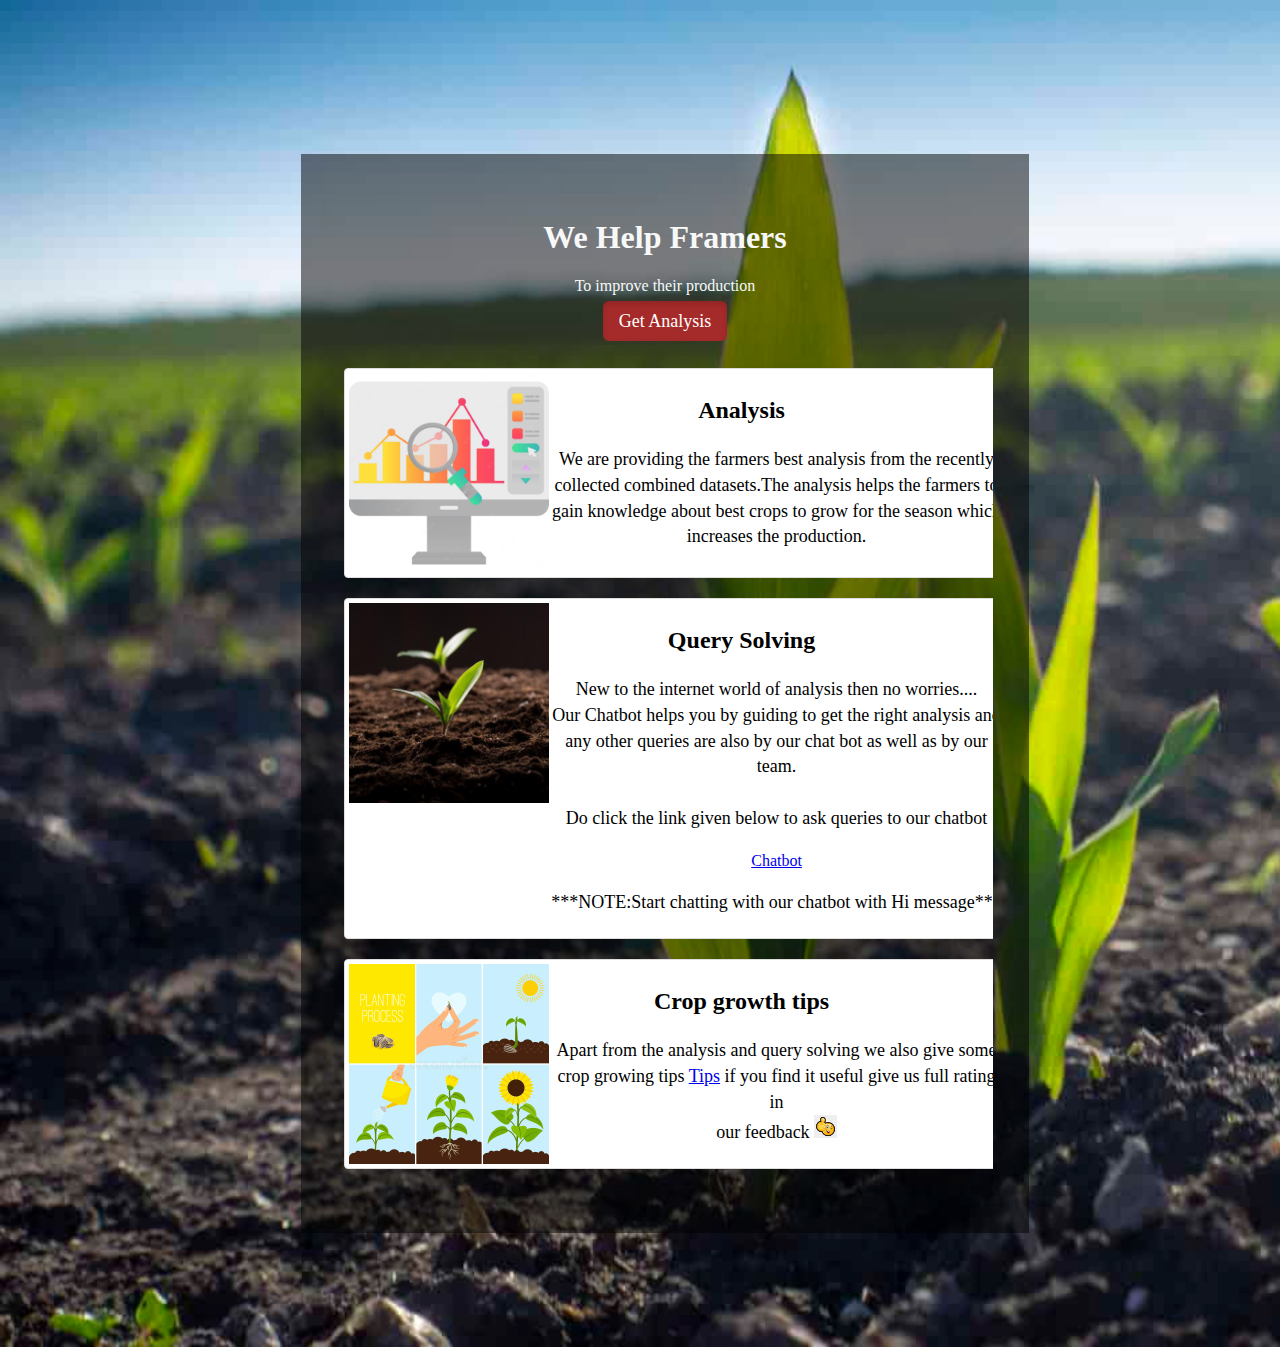
<file: IBM/public_html1/index.html>
<!DOCTYPE html>
<!--
Click nbfs://nbhost/SystemFileSystem/Templates/Licenses/license-default.txt to change this license
Click nbfs://nbhost/SystemFileSystem/Templates/Other/html.html to edit this template
-->
<html>
    <head>
        <title>Agri Helpers</title>
        <meta charset="UTF-8">
        <meta name="viewport" content="width=device-width, initial-scale=1.0">
        <link rel="stylesheet" href="index.css"/>
    </head>
    <body>
        <div class="content">
        <div class="banner-image">
        <div class="inner-banner-image">
            <div class="banner-content">
                <h1>We Help Framers</h1>
                <p>To improve their production</p>
                <a href="login.html" class="button">Get Analysis</a> 
                <br><br><br>
                <div class="container">
        <div class="items">
            <img src="analysis.webp" alt="analysis" class="thumbnail">
            <div class="caption">
            <h2>Analysis</h2>
            <p>We are providing the farmers best analysis from the recently collected combined datasets.The analysis helps the farmers to<br> gain knowledge about best crops to grow for the season which increases the production.</p>
            </div>        
                    
            
        </div> 
        <div class="items">
     <img src="chat.jpeg"  alt="chat" class="thumbnail">
 <div class="caption">
    <h2>Query Solving</h2>
    <p>New to the internet world of analysis then no worries....<br>Our Chatbot helps you by guiding to get the right analysis and<br> any other queries are also by our chat bot as well as by our team.<br><br>Do click the link given below to ask queries to our chatbot </p>
 <a href="https://web-chat.global.assistant.watson.appdomain.cloud/preview.html?backgroundImageURL=https%3A%2F%2Fus-south.assistant.watson.cloud.ibm.com%2Fpublic%2Fimages%2Fupx-84a2cc07-70ee-445f-af25-c2fdabd0e54f%3A%3A6e2ba9c7-7391-44c8-989b-cd0c0d35ecaf&integrationID=722d0ad2-6212-4409-809f-26881d6e4dce&region=us-south&serviceInstanceID=84a2cc07-70ee-445f-af25-c2fdabd0e54f" target="_blank">Chatbot</a>
 <p>***NOTE:Start chatting with our chatbot with Hi message***</p>
 </div>
 </div>
  
 
 <div class="items">
 <img src="growth.jpg" alt="Crop growth" class="thumbnail">
 <div class="caption">
     <h2>Crop growth tips</h2>
     <p>Apart from the analysis and query solving we also give some <br>crop growing tips <a href="Tips.html"> Tips</a> if you find it useful give us full rating in<br>our feedback <img src="smiley.webp" width="5%" height="10%"></p>
 </div>
 </div>
    </div>
            </div>
        </div>
    </div>
    </div>
    </body>
</html>
</file>
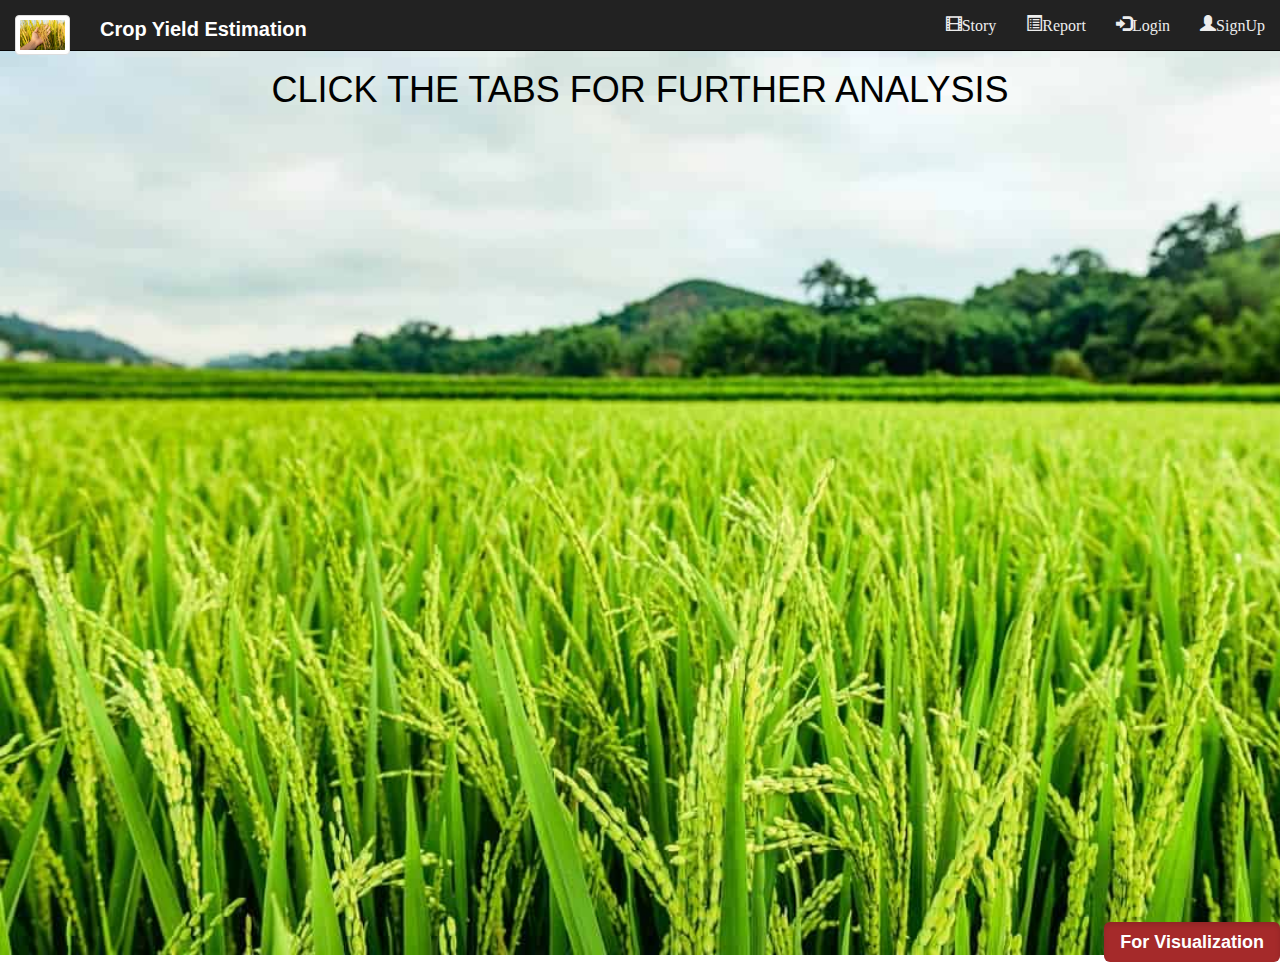
<file: IBM/public_html1/dashboard.html>
<html>
    <head>
        <link rel="stylesheet" href="https://maxcdn.bootstrapcdn.com/bootstrap/3.3.7/css/bootstrap.min.css" >
    <script src="https://ajax.googleapis.com/ajax/libs/jquery/1.12.4/jquery.min.js"></script>
    <!--Latest compiled and minified JavaScript--> 
    <script src="https://maxcdn.bootstrapcdn.com/bootstrap/3.3.7/js/bootstrap.min.js"></script>
    <link rel="stylesheet"  href="login.css"></head>
    <body>
        <div class="header">
            <div class="inner-header">
                <div class="navbar navbar-inverse navbar-fixed-top">
                    <div class="logo"><a href="index.html" style=" text-decoration: none ; background-color: transparent ; color:#ededed; "><img src="crop.jpg" class="thumbnail"></a></div>
                    <div class="logo"><b>Crop Yield Estimation<b></div>
                    <div class="header-link"><a href="signin.html" style=" text-decoration: none ; background-color: transparent ; color:#ededed; "><span class="glyphicon glyphicon-user">SignUp</span></a></div>
                <div class="header-link"><a href="login.html" style=" text-decoration: none ; background-color: transparent ; color:#ededed; "><span class="glyphicon glyphicon-log-in">Login</span></a></div>
                <div class="header-link"><a href="report.html" style=" text-decoration: none ; background-color: transparent ; color:#ededed; "><span class="glyphicon glyphicon-list-alt">Report</span></a></div>
                <div class="header-link"><a href="story.html" style=" text-decoration: none ; background-color: transparent ; color:#ededed; "><span class="glyphicon glyphicon-film">Story</span></a></div>
        
            </div>
                </div>
                
        </div>
<center>
     <h1 style="color: black">CLICK THE TABS FOR FURTHER ANALYSIS</h1>
    <iframe src="https://us3.ca.analytics.ibm.com/bi/?perspective=dashboard&id=i33A390111C9D4007BAD22BDF5FA40885&objRef=i33A390111C9D4007BAD22BDF5FA40885&options%5BdisableGlassPrefetch%5D=true&options%5Bcollections%5D%5BcanvasExtension%5D%5Bid%5D=com.ibm.bi.dashboard.canvasExtension&options%5Bcollections%5D%5BfeatureExtension%5D%5Bid%5D=com.ibm.bi.dashboard.core-features&options%5Bcollections%5D%5Bbuttons%5D%5Bid%5D=com.ibm.bi.dashboard.buttons&options%5Bcollections%5D%5Bwidget%5D%5Bid%5D=com.ibm.bi.dashboard.widgets&options%5Bcollections%5D%5BcontentFeatureExtension%5D%5Bid%5D=com.ibm.bi.dashboard.content-features&options%5Bcollections%5D%5BsaveServices%5D%5Bid%5D=com.ibm.bi.dashboard.saveServices&options%5Bcollections%5D%5Btemplates%5D%5Bid%5D=com.ibm.bi.dashboard.templates&options%5Bcollections%5D%5BvisualizationExtension%5D%5Bid%5D=com.ibm.bi.dashboard.visualizationExtensionCA&options%5Bcollections%5D%5BboardModel%5D%5Bid%5D=com.ibm.bi.dashboard.boardModelExtension&options%5Bcollections%5D%5BcontentTypes%5D%5Bid%5D=com.ibm.bi.dashboard.contentTypes&options%5Bcollections%5D%5BserviceExtension%5D%5Bid%5D=com.ibm.bi.dashboard.serviceExtension&options%5Bcollections%5D%5BlayoutExtension%5D%5Bid%5D=com.ibm.bi.dashboard.layoutExtension&options%5Bcollections%5D%5BcolorSetExtensions%5D%5Bid%5D=com.ibm.bi.dashboard.colorSetExtensions&options%5Bconfig%5D%5Bproduct%5D=CA&options%5Bconfig%5D%5BeditPropertiesLabel%5D=true&options%5Bconfig%5D%5BenableCustomVisualizations%5D=true&options%5Bconfig%5D%5BassetTags%5D%5B%5D=dashboard&options%5Bconfig%5D%5BfilterDock%5D=true&options%5Bconfig%5D%5BshowMembers%5D=true&options%5Bconfig%5D%5Bupgrades%5D=dashboard-core%2Fjs%2Fdashboard%2Fupgrades&options%5Bconfig%5D%5BassetType%5D=exploration&options%5Bconfig%5D%5BgeoService%5D=CA&options%5Bconfig%5D%5BsmartTitle%5D=true&options%5Bconfig%5D%5BnavigationGroupAction%5D=true&options%5Bconfig%5D%5BenableDataQuality%5D=false&options%5Bconfig%5D%5BmemberCalculation%5D=false&isAuthoringMode=false&boardId=i33A390111C9D4007BAD22BDF5FA40885" width="1200" height="800" frameborder="0" gesture="media" allow="encrypted-media" allowfullscreen=""></iframe>
</center>
<div style="float:right; padding-top: 10px;">
<a style="color: #fff;
background-color: brown;
border-color: brown;
box-shadow: inset 0 3px 5px rgba(0, 0, 0, .125);
padding: 10px 16px;
font-size: 18px;
border-radius: 6px;
text-decoration: none;" class="button" href="visualization.html">For Visualization</a> 
    
</div>
    </body>
</html>
</file>
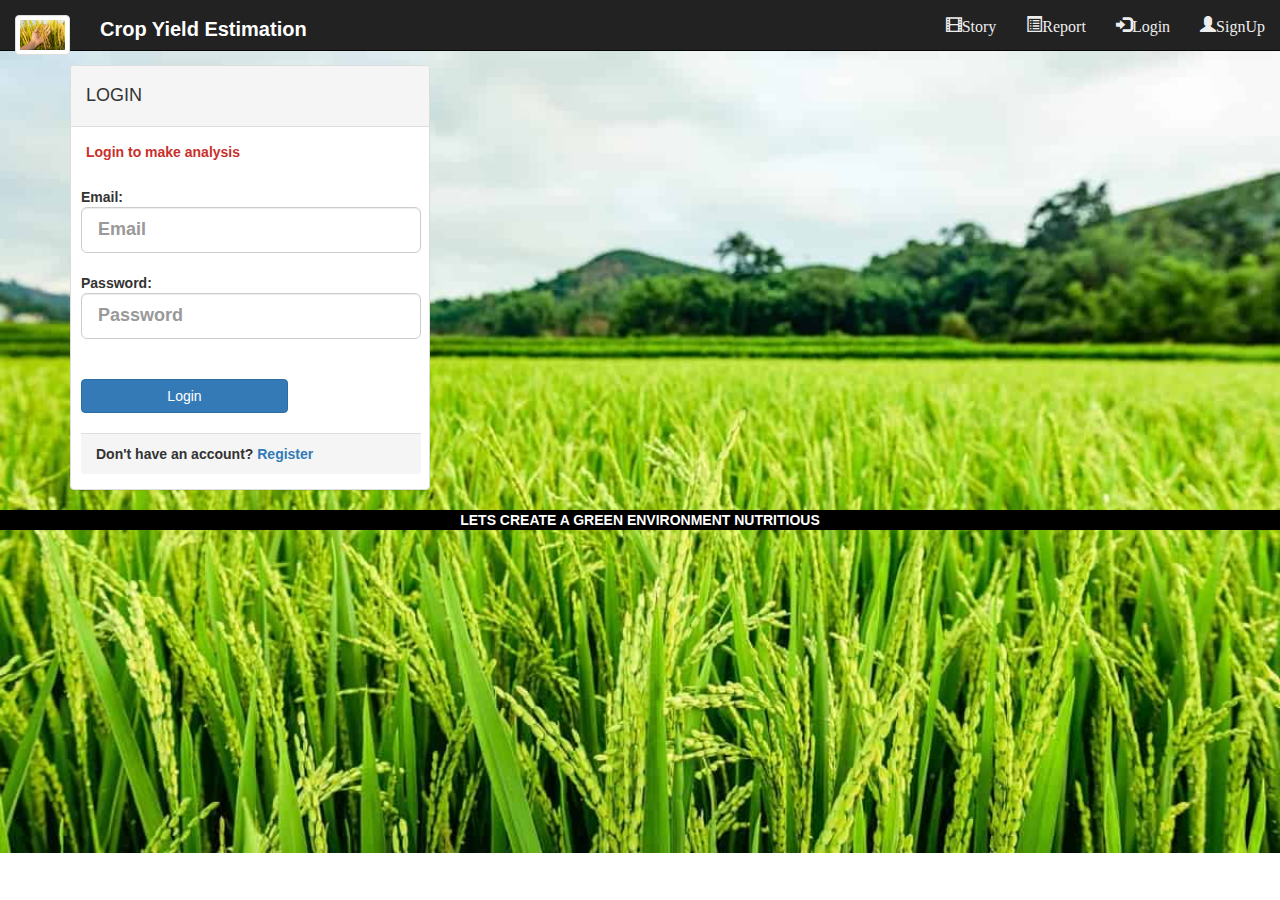
<file: IBM/public_html1/login.html>
<!DOCTYPE html>
<!--
To change this license header, choose License Headers in Project Properties.
To change this template file, choose Tools | Templates
and open the template in the editor.
-->

<html>
    <head>
        <title>LOGIN</title>
        <link rel="stylesheet" href="https://maxcdn.bootstrapcdn.com/bootstrap/3.3.7/css/bootstrap.min.css" >
    <!--jQuery library--> 
    <script src="https://ajax.googleapis.com/ajax/libs/jquery/1.12.4/jquery.min.js"></script>
    <!--Latest compiled and minified JavaScript--> 
    <script src="https://maxcdn.bootstrapcdn.com/bootstrap/3.3.7/js/bootstrap.min.js"></script>
    <link rel="stylesheet"  href="login.css">
    </head>
    <body>
        
        <div class="header">
        <div class="inner-header">
            <div class="navbar navbar-inverse navbar-fixed-top">
                <div class="logo"><a href="index.html" style=" text-decoration: none ; background-color: transparent ; color:#ededed; "><img src="crop.jpg" class="thumbnail"></a></div>
                <div class="logo"><b>Crop Yield Estimation<b></div>
                <div class="header-link"><a href="signin.html" style=" text-decoration: none ; background-color: transparent ; color:#ededed; "><span class="glyphicon glyphicon-user">SignUp</span></a></div>
            <div class="header-link"><a href="login.html" style=" text-decoration: none ; background-color: transparent ; color:#ededed; "><span class="glyphicon glyphicon-log-in">Login</span></a></div>
            <div class="header-link"><a href="report.html" style=" text-decoration: none ; background-color: transparent ; color:#ededed; "><span class="glyphicon glyphicon-list-alt">Report</span></a></div>
            <div class="header-link"><a href="story.html" style=" text-decoration: none ; background-color: transparent ; color:#ededed; "><span class="glyphicon glyphicon-film">Story</span></a></div>
    
        </div>
            </div>
            
    </div>
        <div class="container">
            <div class="row row_style">
                <div class="col-xs-4" >
                    <div class="panel panel-default">
                        <div class="panel-heading">
                            <h4>LOGIN</h4>
                        </div>
                        <div class="panel-body"><p class="text-warning">Login to make analysis</p></div> 
                        <form>
                            <div class="form-group">
                                <div class="data">
                               Email:    <input type="text" class="form-control input-lg" name="Email" id="email" placeholder="Email"><br>
                               
                               Password: <input type="text" class="form-control input-lg"  name="Password" id="pass" placeholder="Password"><br><br>
                              
                               <a href="dashboard.html"><input type="Login" value="Login" class="btn btn-primary "></a><br><br>
                               
                               
                               
                        </form>
                    </div>
                        <div class="panel-footer">Don't have an account? <a href="signin.html">Register</a></div>
                    
                </div>
            </div>
         </div>
         </div>
        </div>
        <!-- Display Google sign-in button -->


<!-- Show the user profile details -->

            <script src="index.js"></script>
        <script src="https://apis.google.com/js/platform.js" async defer></script>

                <footer><div><p>LETS CREATE A GREEN ENVIRONMENT NUTRITIOUS</p></div></footer>
    </body>
</html>
</file>
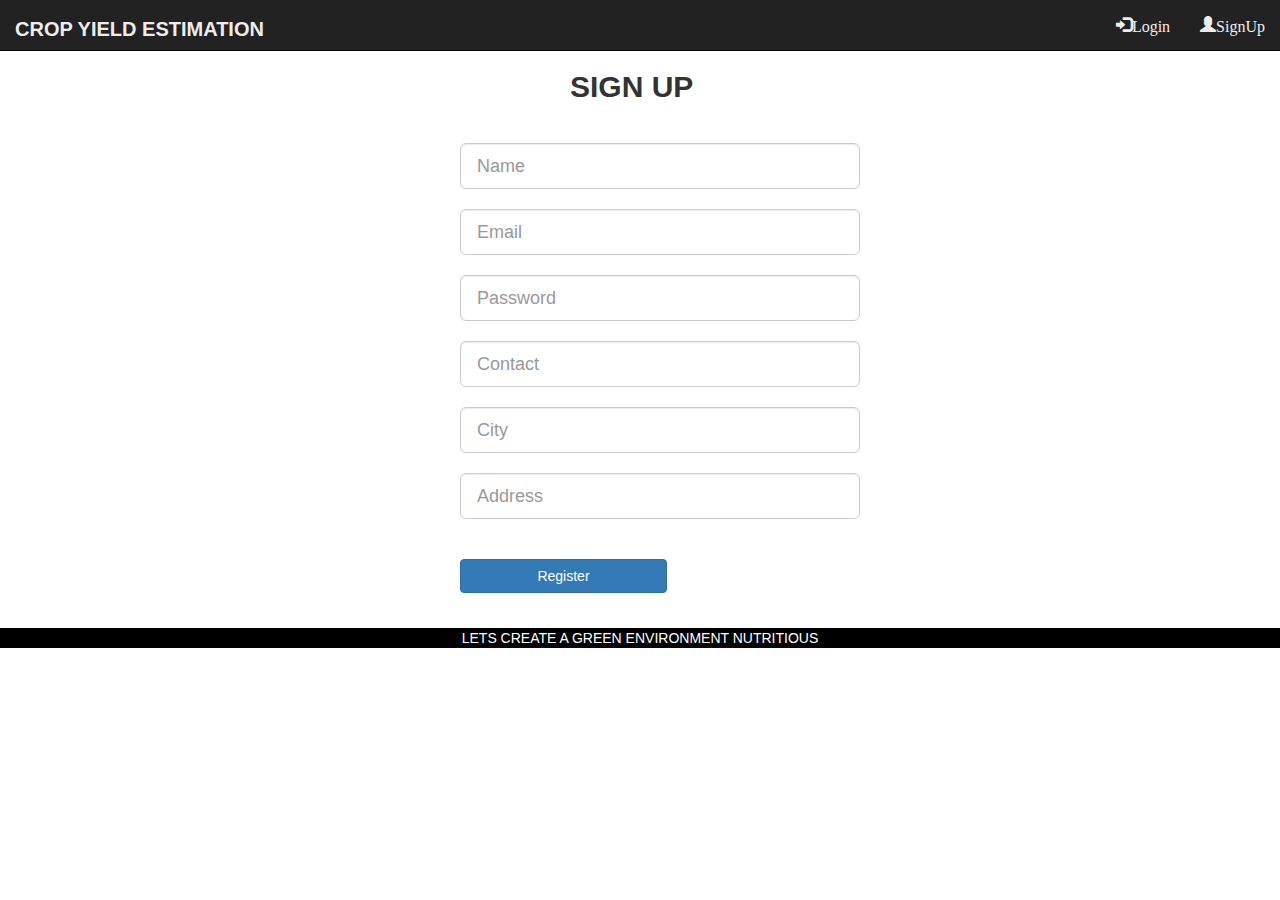
<file: IBM/public_html1/signin.html>
<!DOCTYPE html>
<!--
To change this license header, choose License Headers in Project Properties.
To change this template file, choose Tools | Templates
and open the template in the editor.
-->
<html>
    <head>
        <title>SIGN UP</title>
        <link rel="stylesheet" href="https://maxcdn.bootstrapcdn.com/bootstrap/3.3.7/css/bootstrap.min.css" >
    <!--jQuery library--> 
    <script src="https://ajax.googleapis.com/ajax/libs/jquery/1.12.4/jquery.min.js"></script>
    <!--Latest compiled and minified JavaScript--> 
    <script src="https://maxcdn.bootstrapcdn.com/bootstrap/3.3.7/js/bootstrap.min.js"></script>
    <link rel="stylesheet" text="text/css" href="signin.css">
    </head>
    <body>
        <div class="header">
        <div class="inner-header">
            <div class="navbar navbar-inverse navbar-fixed-top">
                <div class="logo"><a href="http://localhost:8383/Myfirstproject/assignment1/assignment.html">CROP YIELD ESTIMATION</a></div>
            <div class="header-link"><a href="signin.html"><span class="glyphicon glyphicon-user">SignUp</span></a></div>
            <div class="header-link"><a href="login.html"><span class="glyphicon glyphicon-log-in">Login</span></a></div>
            
            </div>
            </div>
            
    </div>
        <div class="container">   
                    <h2 style="padding-left: 500px"><b>SIGN UP</b></h2>
                        
                        <div class="panel-body"></div> 
                        <form>
                            <div class="form-group">
                               <input type="text" name="Name" class="form-control input-lg" placeholder="Name"><br> 
                                <input type="text"  name="Email" class="form-control input-lg" placeholder="Email"><br>
                                <input type="text" name="Password" class="form-control input-lg" placeholder="Password"><br> 
                                <input type="text"  name="Contact" class="form-control input-lg" placeholder="Contact"><br>
                                <input type="text" name="City" class="form-control input-lg" placeholder="City"><br> 
                                <input type="text"  name="Address" class="form-control input-lg" placeholder="Address"><br><br>
                               <input type="Register" value="Register" class="btn btn-primary"><br><br>
                        </form>
                        <div>
                        
                    </div>
                </div>
            
        </div>
            <footer><div><p>LETS CREATE A GREEN ENVIRONMENT NUTRITIOUS</p></div></footer>
    </body>
</html>
</file>
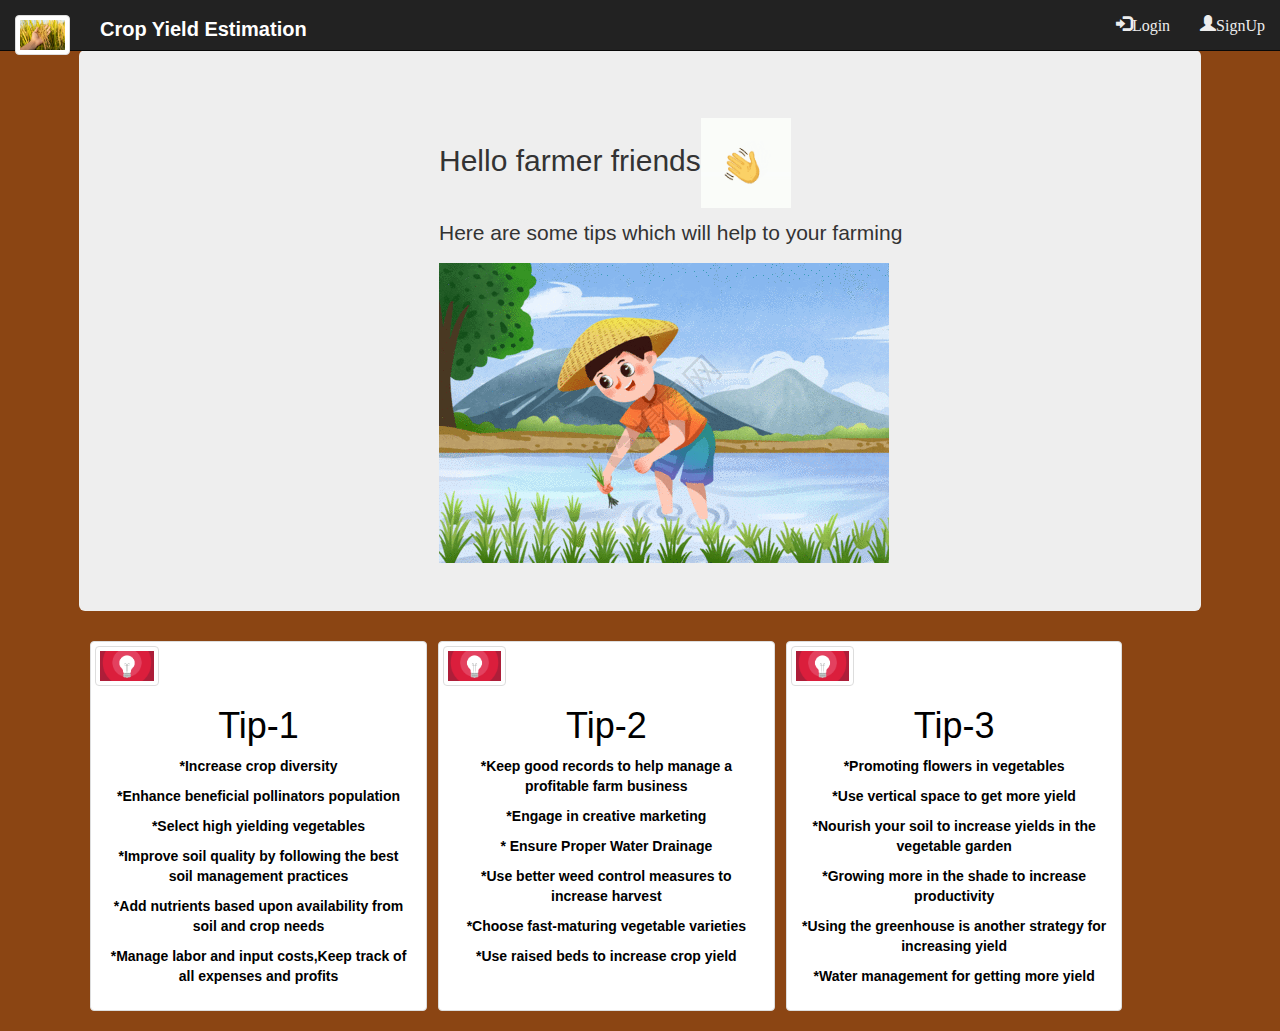
<file: IBM/public_html1/Tips.html>
<html>
    <head>
        <title>Tips</title>
        <link rel="stylesheet" href="https://maxcdn.bootstrapcdn.com/bootstrap/3.3.7/css/bootstrap.min.css" >
    <!--jQuery library--> 
    <script src="https://ajax.googleapis.com/ajax/libs/jquery/1.12.4/jquery.min.js"></script>
    <!--Latest compiled and minified JavaScript--> 
    <script src="https://maxcdn.bootstrapcdn.com/bootstrap/3.3.7/js/bootstrap.min.js"></script>
    <link rel="stylesheet" text="text/css" href="Tips.css">
 
    </head>
    <body>
       <div class="header">
        <div class="inner-header">
            <div class="navbar navbar-inverse navbar-fixed-top">
                <div class="logo"><a href="index.html" style=" text-decoration: none ; background-color: transparent ; color:#ededed; "><img src="crop.jpg" class="thumbnail"></a></div>
                <div class="logo"><b>Crop Yield Estimation<b></div>
                <div class="header-link"><a href="signin.html" style=" text-decoration: none ; background-color: transparent ; color:#ededed; "><span class="glyphicon glyphicon-user">SignUp</span></a></div>
            <div class="header-link"><a href="login.html" style=" text-decoration: none ; background-color: transparent ; color:#ededed; "><span class="glyphicon glyphicon-log-in">Login</span></a></div>
            </div>
            </div>
            
    </div>
        <div class="container">
            <div class="jumbotron"><h2 style="padding-left: 300px;">Hello farmer friends<img src="shake-hand.gif" wieght="20%" height="10%"></h2>
                <p style=" padding-left:300px ">Here are some tips which will help to your farming</p><img src="sowing.gif"  style="padding-left: 300px;"></div>
        <div class="items">
            
                <img src="tips.png" alt="Crop Growing Tip" class="thumbnail">
                <div class="caption">
                    <h1>Tip-1</h1>
                    <p>*Increase crop diversity</p>
                    <p>*Enhance beneficial pollinators population</p>
                    <p>*Select high yielding
                        vegetables</p>
                    <p>*Improve soil quality by following the best soil management practices</p>
                    <p>*Add nutrients based upon availability from soil and crop needs</p>
                    <p>*Manage labor and input costs,Keep track of all expenses and profits</p>
                </div>
            </div> 
        
            <div class="items">
 <img src="tips.png" alt="Crop Growing Tip" class="thumbnail">
 <div class="caption">
 <h1>Tip-2</h1>
 <p>*Keep good records to help manage a profitable farm business</p>
    <p>*Engage in creative marketing</p>
 <p>* Ensure Proper Water Drainage</p>
<p>*Use better weed control measures to increase harvest</p>
<p>*Choose fast-maturing
vegetable varieties</p>
<p>*Use raised beds to
increase crop yield</p>
<br>
 </div>
 
 </div>
        <div class="items">
 <img src="tips.png" alt="Crop Growing Tip" class="thumbnail">
 <div class="caption">
 <h1>Tip-3</h1>
 <p>*Promoting flowers in
    vegetables</p>
    <p></p>*Use vertical space to get
    more yield</p>
    <p></p>*Nourish your soil to
    increase yields in the vegetable
    garden</p>
    <p> *Growing more in the
    shade to increase productivity</p>
    <p></p>*Using the greenhouse is
    another strategy for increasing
    yield</p>
    <p></p>*Water management for
    getting more yield</p>
 </div>
 </div>
    </div>
        </body>
</html>
</file>
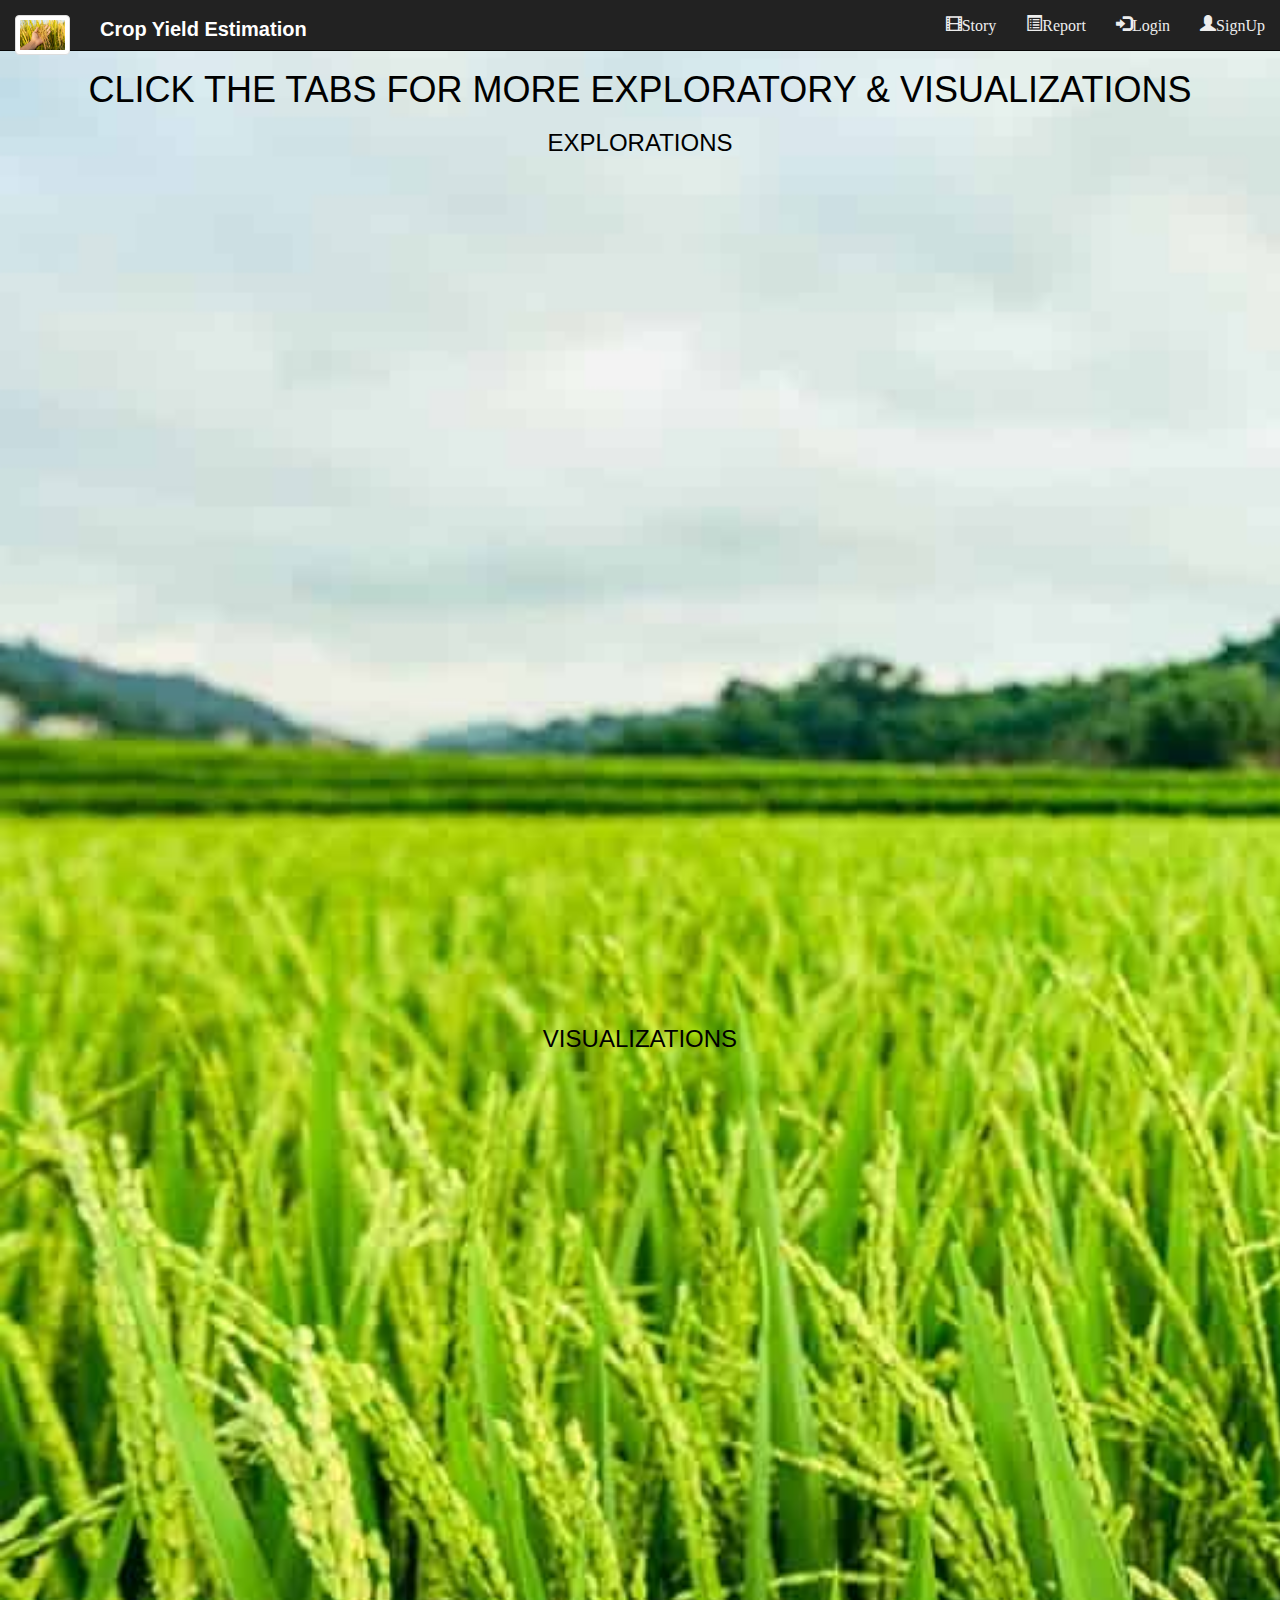
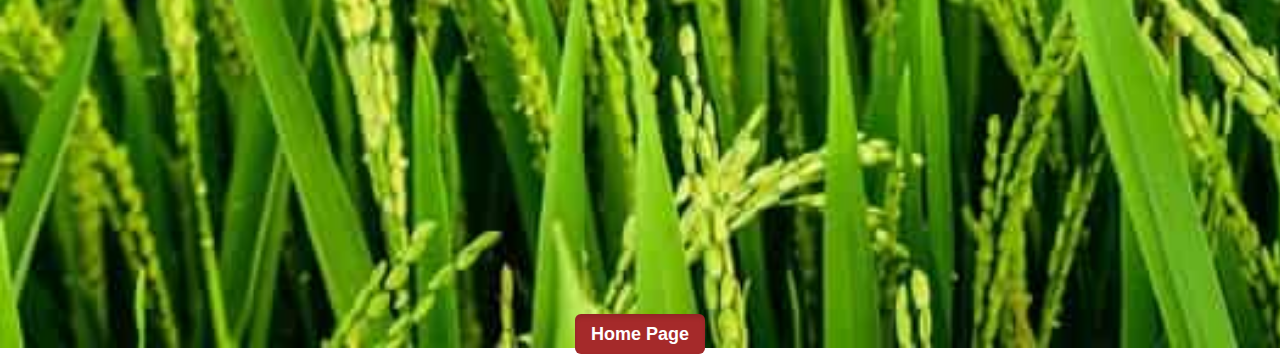
<file: IBM/public_html1/visualization.html>
<html>
    <head>
        <link rel="stylesheet" href="https://maxcdn.bootstrapcdn.com/bootstrap/3.3.7/css/bootstrap.min.css" >
    <script src="https://ajax.googleapis.com/ajax/libs/jquery/1.12.4/jquery.min.js"></script>
    <!--Latest compiled and minified JavaScript--> 
    <script src="https://maxcdn.bootstrapcdn.com/bootstrap/3.3.7/js/bootstrap.min.js"></script>
    <link rel="stylesheet"  href="login.css"></head>
    <body>
        <div class="header">
            <div class="inner-header">
                <div class="navbar navbar-inverse navbar-fixed-top">
                    <div class="logo"><a href="index.html" style=" text-decoration: none ; background-color: transparent ; color:#ededed; "><img src="crop.jpg" class="thumbnail"></a></div>
                    <div class="logo"><b>Crop Yield Estimation<b></div>
                    <div class="header-link"><a href="signin.html" style=" text-decoration: none ; background-color: transparent ; color:#ededed; "><span class="glyphicon glyphicon-user">SignUp</span></a></div>
                <div class="header-link"><a href="login.html" style=" text-decoration: none ; background-color: transparent ; color:#ededed; "><span class="glyphicon glyphicon-log-in">Login</span></a></div>
                <div class="header-link"><a href="report.html" style=" text-decoration: none ; background-color: transparent ; color:#ededed; "><span class="glyphicon glyphicon-list-alt">Report</span></a></div>
                <div class="header-link"><a href="story.html" style=" text-decoration: none ; background-color: transparent ; color:#ededed; "><span class="glyphicon glyphicon-film">Story</span></a></div>
        
            </div>
                </div>
                
        </div>
        <center>
                        <h1 style="color: black">CLICK THE TABS FOR MORE EXPLORATORY & VISUALIZATIONS</h1>
                        
                        <h3 style="color: black">EXPLORATIONS</h3><br>
    <iframe src="https://us3.ca.analytics.ibm.com/bi/?perspective=explore&amp;pathRef=.my_folders%2FTN_Crop_Exploration&amp;closeWindowOnLastView=true&amp;ui_appbar=false&amp;ui_navbar=false&amp;shareMode=embedded&amp;subView=model000001848a432b25_00000004" width="1200" height="800" frameborder="0" gesture="media" allow="encrypted-media" allowfullscreen=""></iframe><br><br>
                        <h3 style="color: black">VISUALIZATIONS</h3><br>
    <iframe src="https://us3.ca.analytics.ibm.com/bi/?perspective=dashboard&id=iD24A6751A34A48ED84EC635CF8BD8657&objRef=iD24A6751A34A48ED84EC635CF8BD8657&options%5BdisableGlassPrefetch%5D=true&options%5Bcollections%5D%5BcanvasExtension%5D%5Bid%5D=com.ibm.bi.dashboard.canvasExtension&options%5Bcollections%5D%5BfeatureExtension%5D%5Bid%5D=com.ibm.bi.dashboard.core-features&options%5Bcollections%5D%5Bbuttons%5D%5Bid%5D=com.ibm.bi.dashboard.buttons&options%5Bcollections%5D%5Bwidget%5D%5Bid%5D=com.ibm.bi.dashboard.widgets&options%5Bcollections%5D%5BcontentFeatureExtension%5D%5Bid%5D=com.ibm.bi.dashboard.content-features&options%5Bcollections%5D%5BsaveServices%5D%5Bid%5D=com.ibm.bi.dashboard.saveServices&options%5Bcollections%5D%5Btemplates%5D%5Bid%5D=com.ibm.bi.dashboard.templates&options%5Bcollections%5D%5BvisualizationExtension%5D%5Bid%5D=com.ibm.bi.dashboard.visualizationExtensionCA&options%5Bcollections%5D%5BboardModel%5D%5Bid%5D=com.ibm.bi.dashboard.boardModelExtension&options%5Bcollections%5D%5BcontentTypes%5D%5Bid%5D=com.ibm.bi.dashboard.contentTypes&options%5Bcollections%5D%5BserviceExtension%5D%5Bid%5D=com.ibm.bi.dashboard.serviceExtension&options%5Bcollections%5D%5BlayoutExtension%5D%5Bid%5D=com.ibm.bi.dashboard.layoutExtension&options%5Bcollections%5D%5BcolorSetExtensions%5D%5Bid%5D=com.ibm.bi.dashboard.colorSetExtensions&options%5Bconfig%5D%5Bproduct%5D=CA&options%5Bconfig%5D%5BeditPropertiesLabel%5D=true&options%5Bconfig%5D%5BenableCustomVisualizations%5D=true&options%5Bconfig%5D%5BassetTags%5D%5B%5D=dashboard&options%5Bconfig%5D%5BfilterDock%5D=true&options%5Bconfig%5D%5BshowMembers%5D=true&options%5Bconfig%5D%5Bupgrades%5D=dashboard-core%2Fjs%2Fdashboard%2Fupgrades&options%5Bconfig%5D%5BassetType%5D=exploration&options%5Bconfig%5D%5BgeoService%5D=CA&options%5Bconfig%5D%5BsmartTitle%5D=true&options%5Bconfig%5D%5BnavigationGroupAction%5D=true&options%5Bconfig%5D%5BenableDataQuality%5D=false&options%5Bconfig%5D%5BmemberCalculation%5D=false&isAuthoringMode=false&boardId=iD24A6751A34A48ED84EC635CF8BD8657" width="1200" height="800" frameborder="0" gesture="media" allow="encrypted-media" allowfullscreen=""></iframe><br><br><br>
    

    <a href="index.html" class="button" style="
        color: #fff;
        background-color: brown;
        border-color: brown;
        box-shadow: inset 0 3px 5px rgba(0, 0, 0, .125);
        padding: 10px 16px;
        font-size: 18px;
        border-radius: 6px;
        text-decoration: none;
       ">Home Page</a> 
    
</center>
</div>
    </body>
</html>
</file>
<file: IBM/public_html1/index.css>
/*
Click nbfs://nbhost/SystemFileSystem/Templates/Licenses/license-default.txt to change this license
Click nbfs://nbhost/SystemFileSystem/Templates/ClientSide/css.css to edit this template
*/
/* 
    Created on : Nov 12, 2022, 2:04:42 PM
    Author     : Admin
*/
body{
    background-image: url("plant1.jpg");
    background-repeat: no-repeat;
    background-size: cover;
}
.content{
    min-height: 1200px;
    padding-left: 50px;
    
}
.banner-image{
 padding-bottom: 50px;
 margin-bottom: 20px;
 text-align: center;
 color: #f8f8f8;

}
.inner-banner-image{
 padding-top: 12%;
 margin:auto;
 width:60%;
}

 .banner-content{
 position: relative;
 padding-top: 6%;
 padding-bottom: 6%;
 overflow:hidden;
 margin-bottom: 6%;
 background-color: rgba(0, 0, 0, 0.5);
 max-width: 1200px;
text-align: center;

 }

.button{
 color: #fff;
 background-color: brown;
 border-color: brown;
 box-shadow: inset 0 3px 5px rgba(0, 0, 0, .125);
 padding: 10px 16px;
 font-size: 18px;
 border-radius: 6px;
 text-decoration: none;
}
.items{
    width:100%;
 display: block;
 padding: 4px;
 margin-bottom: 20px;
 line-height: 1.42857143;
 background-color: #fff;
 border: 1px solid #ddd;
 border-radius: 4px;
 float:left;
 margin-left:1%;
 display:flex;
}
.thumbnail{
    display: block;
 max-width: 300px;
 height: 200px;
}
.container{
 width:90%;
 margin:auto;
 overflow:hidden;

}
.caption h2{
    padding-right: 150px;
    padding-left: 80px;
    color:  #000;
}
.caption p{
    font-size:18px;
    color:  black;
}
</file>
<file: IBM/public_html1/login.css>
/*
To change this license header, choose License Headers in Project Properties.
To change this template file, choose Tools | Templates
and open the template in the editor.
*/
/* 
    Created on : Jul 24, 2021, 7:21:11 PM
    Author     : Monica
*/

.topp{
    float: left;
    height: 50px;
    padding: 15px;
    font-size: 20px;
    font-weight: bold;
    color: white;
   }
   
   .row_style{
       margin-top: 15px;
   }
   
   .form-group{
       width: 350px;
       padding-left: 10px;
   }
   
   .text-warning{
       color: #c9302c;
   }
   
   .header{
    background-color:#000;
    color:#fff;
    border-color: #080808;
    min-height: 50px;
    border: 1px solid transparent;
   }
   .inner-header{
       width:80%;
    margin:auto;
   }
   
   .logo{
    float: left;
    height: 50px;
    padding: 15px;
    font-size: 20px;
    font-weight: bold;
   
   }
   .header-link{
   float:right;
   font-size:14px;
    height: 50px;
    padding: 15px 15px;
    font-size:16px;
    font-weight: bold;
    text-decoration: none ;
    color:white;
   
   }
   
   footer{
       background-color: #000;
    color:#fff;
    font-size:14px;
    text-align: center;
   }
   
   .logo{
    float: left;
    height: 50px;
    padding: 15px;
    font-size: 20px;
    font-weight: bold;
   
   }
   .g-signin2{
       position:absolute;
       top:50%;
       left:50%;
       margin-top: -50px;
       margin-left: -50px;
   }
   body{
       background-image: url("Crop-Production-in-Telangana6.jpg");
       background-repeat: no-repeat;
       background-size: cover;
   }
   .thumbnail{
display: block;
 max-width: 150px;
 height: 40px;
 display:flex;
 flex-direction: column;
   }
</file>
<file: IBM/public_html1/signin.css>
.form-group{
    padding-left: 390px;
    padding-right: 350px;
    
}
.header{
 background-color:#000;
 color:#fff;
 border-color: #080808;
 min-height: 50px;
 border: 1px solid transparent;
}
.inner-header{
    width:80%;
 margin:auto;
}

.logo{
 float: left;
 height: 50px;
 padding: 15px;
 font-size: 20px;
 font-weight: bold;

}
.header-link{
float:right;
font-size:14px;
 height: 50px;
 padding: 15px 15px;
 font-size:16px;
 font-weight: bold;
 text-decoration: none ;
 color:white;

}

.logo{
 float: left;
 height: 50px;
 padding: 15px;
 font-size: 20px;
 font-weight: bold;

}
a{
 text-decoration: none;
 background-color: transparent;
 color:#ededed;
}

footer{
    background-color: #000;
 color:#fff;
 font-size:14px;
 text-align: center;
}
</file>
<file: IBM/public_html1/Tips.css>
.header{
 background-color:#000;
 color:#fff;
 border-color: #080808;
 min-height: 50px;
 border: 1px solid transparent;
}
.inner-header{
    width:80%;
 margin:auto;
}

.logo{
 float: left;
 height: 50px;
 padding: 15px;
 font-size: 20px;
 font-weight: bold;

}
.header-link{
float:right;
font-size:14px;
 height: 50px;
 padding: 15px 15px;
 font-size:16px;
 font-weight: bold;
 text-decoration: none ;
 color:white;

}

.logo{
 float: left;
 height: 50px;
 padding: 15px;
 font-size: 20px;
 font-weight: bold;
}

a{
 text-decoration: none;
 background-color: transparent;
 color:#ededed;
}
.container{
 width:90%;
 margin:auto;
 overflow:hidden;

}
.items{
    width:30%;
 display: block;
 padding: 4px;
 margin-bottom: 20px;
 line-height: 1.42857143;
 background-color: #fff;
 border: 1px solid #ddd;
 border-radius: 4px;
 float:left;
 margin-left:1%;
}
.thumbnail{
display: block;
 max-width: 150px;
 height: 40px;
 display:flex;
 flex-direction: row;
   }
.caption{
    color:#000;
 padding:0px 10px 10px;
 font-weight: bold;
 text-align: center;
}
footer{
 background-color: #000;
 color:#fff;
 font-size:14px;
 text-align: center;
}
body{
    background-color: saddlebrown;
}
</file>
